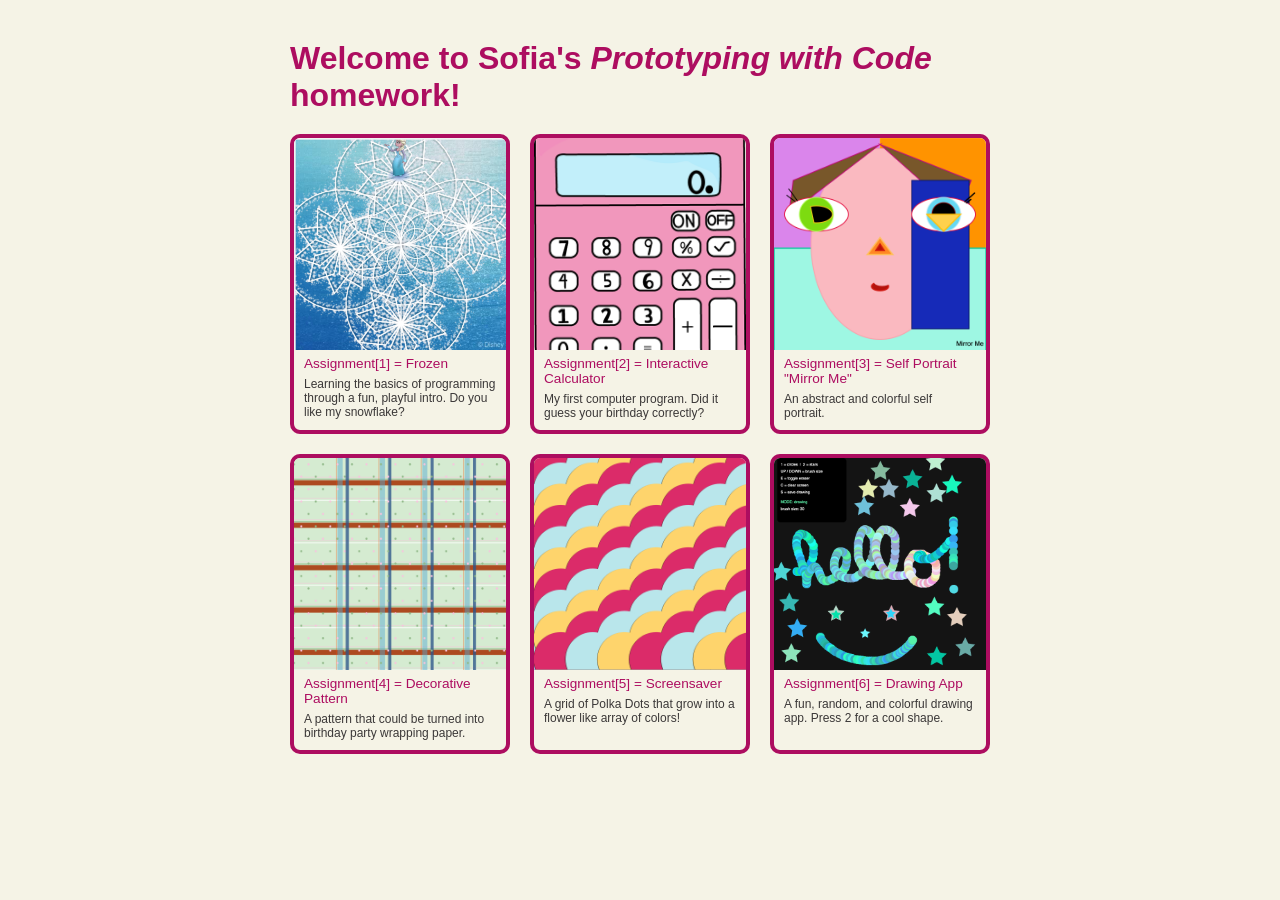
<file: index.html>
<!DOCTYPE html>
<html lang="en">
  <head>
    <meta charset="utf-8" />
    <title>Sofia's ARTG 2262 Homework</title>
    <link rel="stylesheet" type="text/css" href="style.css">
  </head>
  <body>
    <h1>Welcome to Sofia's <i>Prototyping with Code</i> homework!</h1>
    <div class="grid">
      <a href="https://studio.code.org/c/2769049994" target="_blank">
        <img src="assets/thumb_1.png" alt="Assignment[1]">
        <p>Assignment[1] = Frozen</p>
        <p class="desc">Learning the basics of programming through a fun, playful intro. 
          Do you like my snowflake?</p>
      </a>
      <a href="assignment-2/index.html">
        <img src="assets/thumb_2.png" alt="Assignment[2]">
        <p>Assignment[2] = Interactive Calculator</p>
        <p class="desc">My first computer program. Did it guess your birthday correctly?</p>
      </a>
      <a href="assignment-3/index.html">
        <img src="assets/thumb_3.png" alt="Assignment[3]">
        <p>Assignment[3] = Self Portrait "Mirror Me"</p>
        <p class="desc">An abstract and colorful self portrait.</p>
      </a>
      <a href="assignment-4/index.html">
        <img src="assets/thumb_4.png" alt="Assignment[4]">
        <p>Assignment[4] = Decorative Pattern</p>
        <p class="desc">A pattern that could be turned into birthday party wrapping paper.</p>
      </a>
      <a href="assignment-5/index.html">
        <img src="assets/thumb_5.png" alt="Assignment[5]">
        <p>Assignment[5] = Screensaver</p>
        <p class="desc">A grid of Polka Dots that grow into a flower like array of colors!</p>
      </a>
      <a href="assignment-6/index.html">
        <img src="assets/thumb_6.png" alt="Assignment[6]">
        <p>Assignment[6] = Drawing App</p>
        <p class="desc">A fun, random, and colorful drawing app. Press 2 for a cool shape.</p>
      </a>
    </div>
  </body>
</html>
</file>
<file: style.css>
body {
  font-family: sans-serif;
  max-width: 700px;
  margin: 40px auto;
  padding: 0 20px;
  background-color: #F5F3E6;
}
h1 {
  margin-bottom: 20px;
  color: #AD0D60; 
}
.grid {
  display: grid;
  grid-template-columns: repeat(3, 1fr);
  gap: 20px;
}
.grid a {
  text-decoration: none;
  color: #AD0D60; 
  border: 4px solid #AD0D60;
  border-radius: 10px;
  overflow: hidden;
  display: block;
  padding-bottom: 10px;
  transition: box-shadow 0.2s;
}
.grid a:hover {
  box-shadow: 0 4px 12px rgba(173, 13, 96, 0.3);
}
.grid img {
  display: block;
  width: 100%;
  aspect-ratio: 1 / 1;
  object-fit: cover;
}
.grid p {
  margin: 6px 10px 0;
  font-size: 0.85rem;
}
.grid .desc {
  font-size: 0.75rem;
  color: #3B3838; /* near-black for descriptions */
}
</file>
